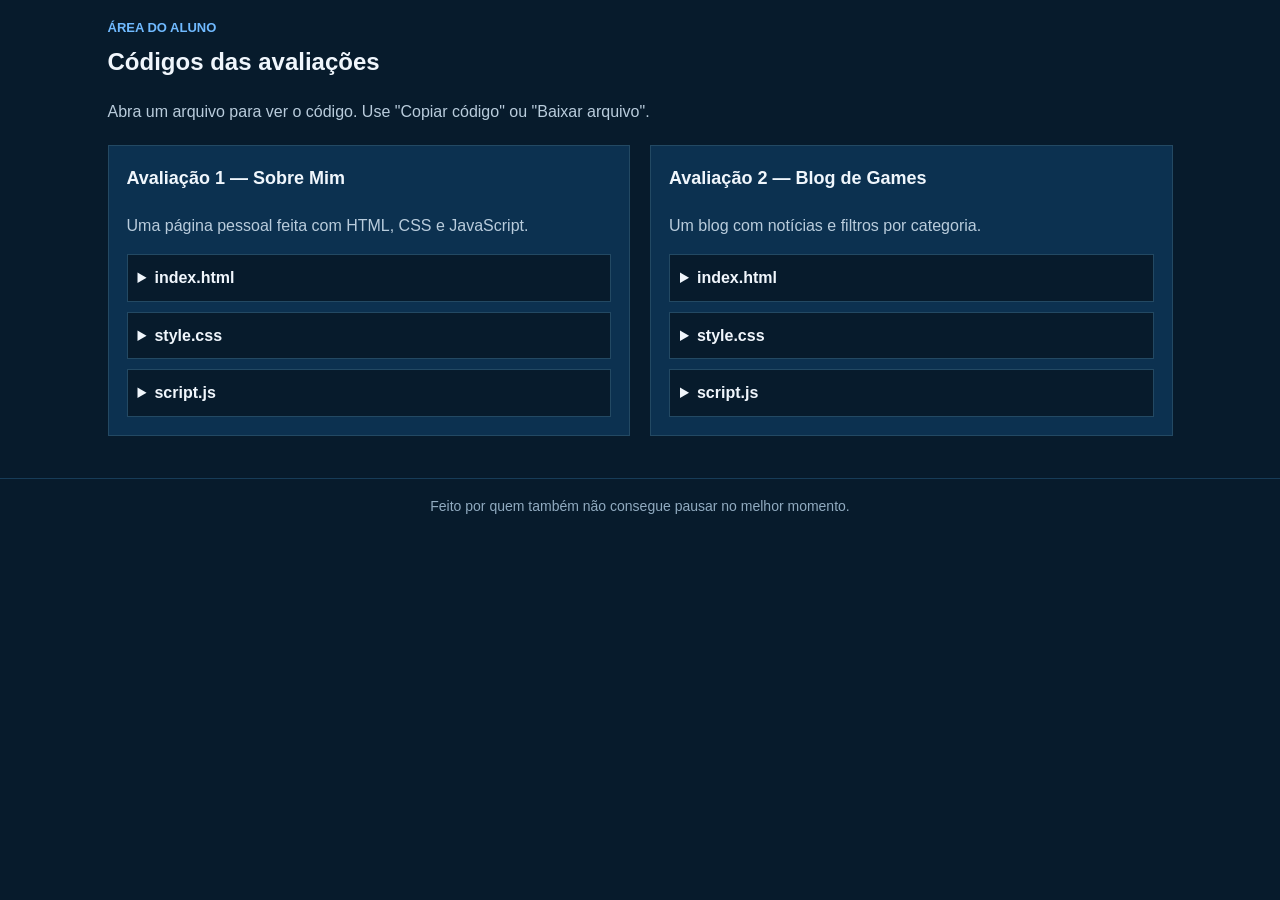
<file: index.html>
<!DOCTYPE html>
<html lang="pt-BR">
<head>
    <meta charset="UTF-8">
    <meta name="viewport" content="width=device-width, initial-scale=1.0">
    <title>Códigos das avaliações</title>
    <link rel="stylesheet" href="style.css">
    <script src="materiais/codigos.js" defer></script>
    <script src="script.js" defer></script>
</head>
<body>
    <main class="materiais">
        <header class="titulo-materiais">
            <p class="etiqueta">ÁREA DO ALUNO</p>
            <h1>Códigos das avaliações</h1>
            <p>Abra um arquivo para ver o código. Use "Copiar código" ou "Baixar arquivo".</p>
        </header>

        <div class="lista-avaliacoes">
            <section class="avaliacao">
                <h2>Avaliação 1 — Sobre Mim</h2>
                <p>Uma página pessoal feita com HTML, CSS e JavaScript.</p>

                <details class="arquivo">
                    <summary>index.html</summary>
                    <div class="acoes-arquivo">
                        <button class="botao-copiar" data-copiar="materiais/avaliacao1/index.html">Copiar código</button>
                        <a href="materiais/avaliacao1/index.html" download>Baixar arquivo</a>
                    </div>
                    <pre><code data-fonte="materiais/avaliacao1/index.html">Carregando o código...</code></pre>
                    <p class="mensagem-copia" aria-live="polite"></p>
                </details>

                <details class="arquivo">
                    <summary>style.css</summary>
                    <div class="acoes-arquivo">
                        <button class="botao-copiar" data-copiar="materiais/avaliacao1/style.css">Copiar código</button>
                        <a href="materiais/avaliacao1/style.css" download>Baixar arquivo</a>
                    </div>
                    <pre><code data-fonte="materiais/avaliacao1/style.css">Carregando o código...</code></pre>
                    <p class="mensagem-copia" aria-live="polite"></p>
                </details>

                <details class="arquivo">
                    <summary>script.js</summary>
                    <div class="acoes-arquivo">
                        <button class="botao-copiar" data-copiar="materiais/avaliacao1/script.js">Copiar código</button>
                        <a href="materiais/avaliacao1/script.js" download>Baixar arquivo</a>
                    </div>
                    <pre><code data-fonte="materiais/avaliacao1/script.js">Carregando o código...</code></pre>
                    <p class="mensagem-copia" aria-live="polite"></p>
                </details>
            </section>

            <section class="avaliacao">
                <h2>Avaliação 2 — Blog de Games</h2>
                <p>Um blog com notícias e filtros por categoria.</p>

                <details class="arquivo">
                    <summary>index.html</summary>
                    <div class="acoes-arquivo">
                        <button class="botao-copiar" data-copiar="materiais/avaliacao2/index.html">Copiar código</button>
                        <a href="materiais/avaliacao2/index.html" download>Baixar arquivo</a>
                    </div>
                    <pre><code data-fonte="materiais/avaliacao2/index.html">Carregando o código...</code></pre>
                    <p class="mensagem-copia" aria-live="polite"></p>
                </details>

                <details class="arquivo">
                    <summary>style.css</summary>
                    <div class="acoes-arquivo">
                        <button class="botao-copiar" data-copiar="materiais/avaliacao2/style.css">Copiar código</button>
                        <a href="materiais/avaliacao2/style.css" download>Baixar arquivo</a>
                    </div>
                    <pre><code data-fonte="materiais/avaliacao2/style.css">Carregando o código...</code></pre>
                    <p class="mensagem-copia" aria-live="polite"></p>
                </details>

                <details class="arquivo">
                    <summary>script.js</summary>
                    <div class="acoes-arquivo">
                        <button class="botao-copiar" data-copiar="materiais/avaliacao2/script.js">Copiar código</button>
                        <a href="materiais/avaliacao2/script.js" download>Baixar arquivo</a>
                    </div>
                    <pre><code data-fonte="materiais/avaliacao2/script.js">Carregando o código...</code></pre>
                    <p class="mensagem-copia" aria-live="polite"></p>
                </details>
            </section>
        </div>
    </main>

    <footer class="rodape">
        <p>Feito por quem também não consegue pausar no melhor momento.</p>
    </footer>
</body>
</html>
</file>
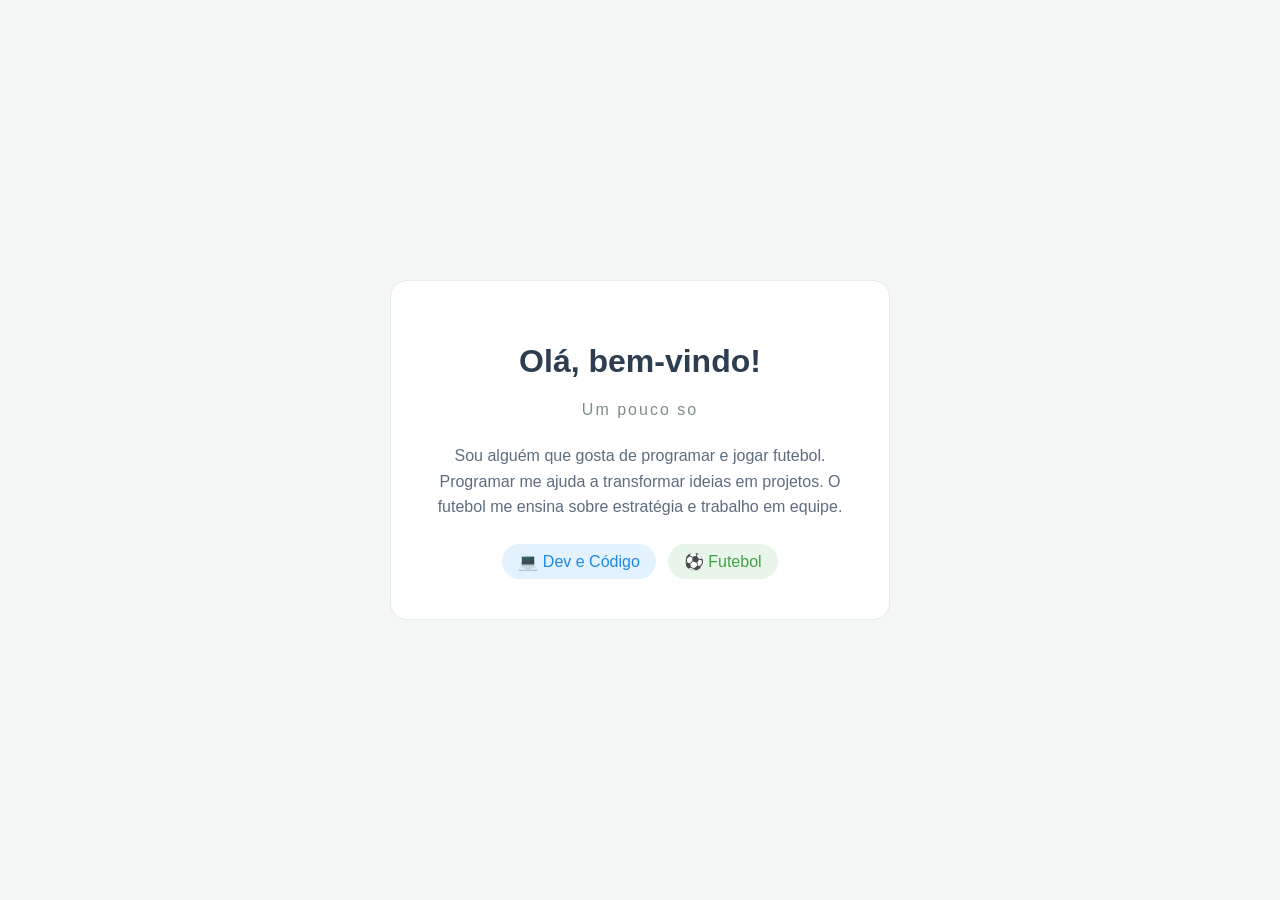
<file: materiais/avaliacao1/index.html>
<!DOCTYPE html>
<html lang="pt-BR">
<head>
    <meta charset="UTF-8">
    <meta name="viewport" content="width=device-width, initial-scale=1.0">
    <title>Sobre Mim</title>
    <link rel="stylesheet" href="style.css">
    <script src="script.js" defer></script>
</head>
<body>
    <main class="card">
        <h1>Olá, bem-vindo!</h1>
        <div class="subtitle" id="subtitulo"></div>

        <p>
            Sou alguém que gosta de programar e jogar futebol.
            Programar me ajuda a transformar ideias em projetos.
            O futebol me ensina sobre estratégia e trabalho em equipe.
        </p>

        <div class="hobbies">
            <span class="badge badge-code">💻 Dev e Código</span>
            <span class="badge badge-soccer">⚽ Futebol</span>
        </div>
    </main>
</body>
</html>
</file>
<file: style.css>
* {
    box-sizing: border-box;
}

body {
    margin: 0;
    background-color: #071b2c;
    color: #f0f6fc;
    font-family: Arial, sans-serif;
    line-height: 1.6;
}

.materiais {
    max-width: 1065px;
    margin: 0 auto;
    padding: 18px 0 42px;
}

.titulo-materiais {
    margin-bottom: 20px;
}

.titulo-materiais p {
    margin: 0 0 8px;
    color: #b9ccdc;
}

.titulo-materiais .etiqueta {
    margin-bottom: 4px;
    color: #70baff;
    font-size: 13px;
    font-weight: bold;
}

.titulo-materiais h1 {
    margin: 0 0 18px;
    font-size: 24px;
}

.lista-avaliacoes {
    display: grid;
    grid-template-columns: 1fr 1fr;
    gap: 20px;
}

.avaliacao {
    min-width: 0;
    padding: 18px;
    border: 1px solid #234963;
    background-color: #0c3150;
}

.avaliacao h2 {
    margin: 0 0 20px;
    font-size: 18px;
}

.avaliacao > p {
    margin: 0 0 16px;
    color: #b9ccdc;
}

.arquivo {
    margin-top: 10px;
    border: 1px solid #234963;
    background-color: #071b2c;
}

.arquivo summary {
    padding: 10px;
    color: #f0f6fc;
    font-weight: bold;
    cursor: pointer;
}

.acoes-arquivo {
    display: flex;
    flex-wrap: wrap;
    gap: 12px;
    align-items: center;
    padding: 0 10px 10px;
    font-size: 14px;
}

.acoes-arquivo a {
    color: #70baff;
    text-decoration: none;
}

.acoes-arquivo a:hover {
    text-decoration: underline;
}

.botao-copiar {
    padding: 7px 10px;
    border: 0;
    background-color: #2d82d7;
    color: white;
    font: inherit;
    cursor: pointer;
}

.botao-copiar:hover {
    background-color: #1d6eb9;
}

.arquivo pre {
    max-height: 280px;
    margin: 0;
    padding: 12px;
    overflow: auto;
    background-color: #061522;
    color: #d7e8f5;
    font-family: Consolas, "Courier New", monospace;
    font-size: 13px;
    line-height: 1.5;
    white-space: pre;
}

.mensagem-copia {
    min-height: 22px;
    margin: 0;
    padding: 0 10px 8px;
    color: #9bd6a6;
    font-size: 13px;
}

.rodape {
    padding: 16px;
    border-top: 1px solid #173c58;
    color: #91abc0;
    text-align: center;
    font-size: 14px;
}

.rodape p {
    margin: 0;
}

button:focus-visible,
a:focus-visible,
summary:focus-visible {
    outline: 2px solid #8bc8ff;
    outline-offset: 2px;
}

@media (max-width: 1090px) {
    .materiais {
        margin-right: 32px;
        margin-left: 32px;
    }
}

@media (max-width: 650px) {
    .materiais {
        margin-right: 16px;
        margin-left: 16px;
    }

    .lista-avaliacoes {
        grid-template-columns: 1fr;
    }
}
</file>
<file: materiais/avaliacao1/style.css>
/* Estilos principais da pagina */
* {
    box-sizing: border-box;
}

body {
    display: flex;
    min-height: 100vh;
    justify-content: center;
    align-items: center;
    margin: 0;
    padding: 20px;
    background-color: #f4f7f6;
    color: #3e4e50;
    font-family: Arial, sans-serif;
}

.card {
    width: 100%;
    max-width: 500px;
    padding: 40px;
    border: 1px solid #e2ece9;
    border-radius: 16px;
    background-color: white;
    text-align: center;
}

h1 {
    color: #2c3e50;
}

.subtitle {
    margin-bottom: 24px;
    color: #7f8c8d;
    letter-spacing: 2px;
}

.card p {
    color: #5d6d7e;
    line-height: 1.6;
}

.hobbies {
    display: flex;
    justify-content: center;
    gap: 12px;
    margin-top: 24px;
}

.badge {
    padding: 8px 16px;
    border-radius: 20px;
}

.badge-code {
    background-color: #e3f2fd;
    color: #1e88e5;
}

.badge-soccer {
    background-color: #e8f5e9;
    color: #43a047;
}

@media (max-width: 480px) {
    .card {
        padding: 24px;
    }

    .hobbies {
        flex-wrap: wrap;
    }
}
</file>
